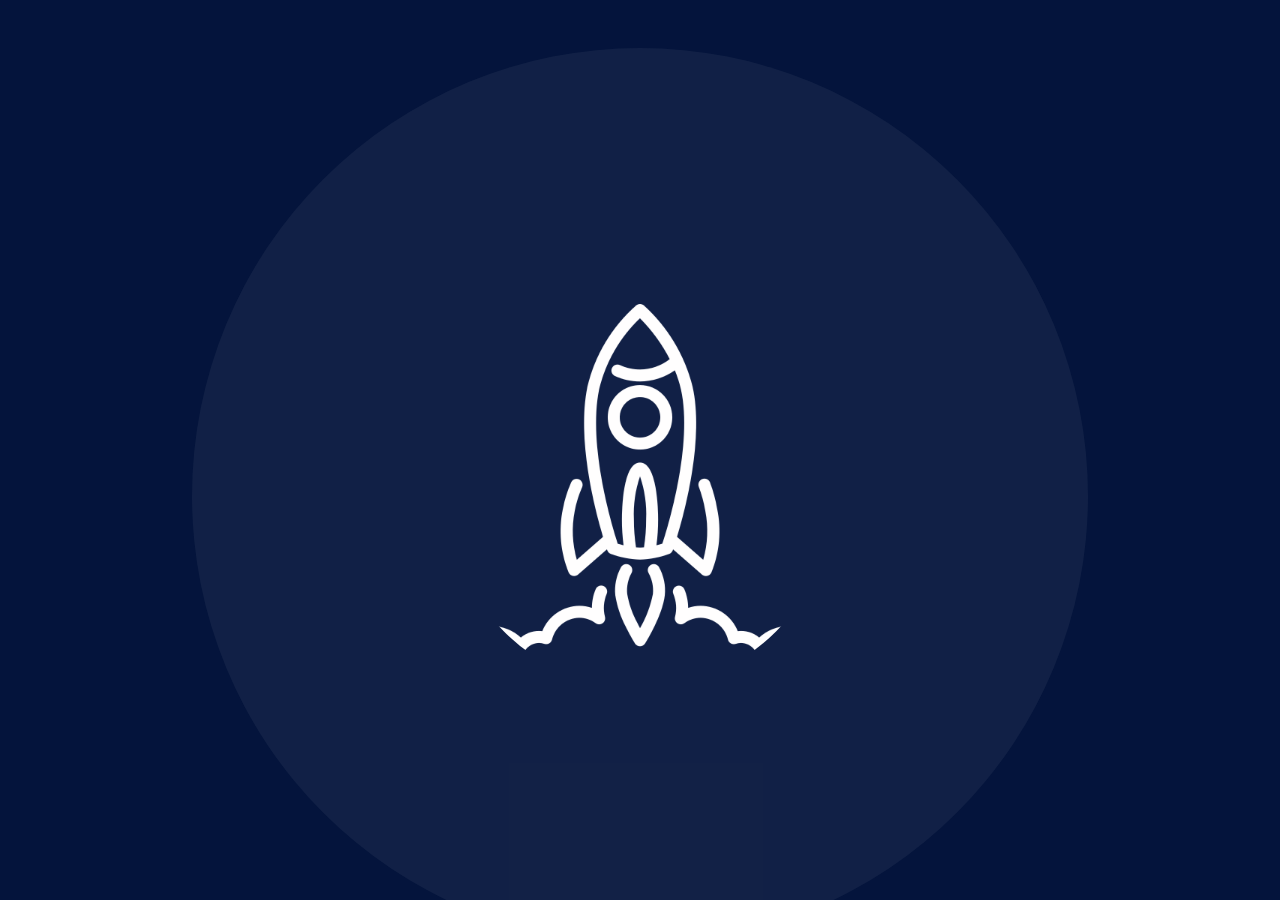
<file: index.html>
<!DOCTYPE html>
<html lang="en">
<head>
    <meta charset="UTF-8">
    <meta name="viewport" content="width=device-width, initial-scale=1.0">
    <link rel="shortcut icon" href="logo.png" type="image/x-icon">
    <title>Ero Innovations</title>
</head>
<style>
    body {
        color: #cdcdcd;
        background: #04143c;
    }
    .body {
        position: fixed;
        left: 0;
        right: 0;
        top: 0;
        bottom: 0;
        overflow: hidden;
        text-align: center;
        font-size: 20px;
        font-family: sans-serif;
        width: 100%;
        height: 100%;
        margin: auto;
        padding: auto;
    }
    .UpdateImage {
        position: relative;
        width: 30%;
        height: auto;
        margin: auto;
        margin-top: 3rem;
        background: #dcdcdc10;
        padding: 20%;
        border-radius: 100%;
    }
    .LoadingIconer {
        position: relative;
        width: 25px;
        height: 25px;
        background: transparent;
        border-radius: 100px;
        padding: 10%;
        margin: auto;
        box-shadow: 0.5px 1px 0.5px 0.5px #dcdcdc80;
        animation: spin 1s linear infinite reverse;
    }
    @keyframes spin {
        0% { transform: rotate(0deg); }
        100% { transform: rotate(-360deg);}
    }
    .FailedInfo {
        font-size: 30px;
        color: red;
        text-align: center;
    }
    .lower {
        font-size: 16px;
        margin: auto;
        margin-top: 1rem;
        margin-bottom: 1rem;
        text-align: center;
    }
    .low {
        font-size: 18px;
        margin: auto;
        margin-top: 1rem;
        margin-bottom: 1rem;
        text-align: center;
    }
    .RetryButton {
        width: 98%;
        height: 50px;
        background: forestgreen;
        color: #ffffff;
        border: none;
        border-radius: 50px;
        margin: auto;
        margin-top: 1rem;
        margin-bottom: 1rem;
    }
    #green {
        color: forestgreen;
    }
    hr {
        background: forestgreen;
        height: 1px;
        border: none;
    }
    .Reconnect{
        position: relative;
        width: 95%;
        height: 50px;
        background: forestgreen;
        border: none;
        border-radius: 5px;
        color: white;
        outline: none;
    }
</style>
<body>
    <div class="body">
        <img class="UpdateImage" src="[data-uri]"/>
        <h1>Updates</h1>
        <p>App is Configuring Updates </p>
        <p>Installing Updates</p>
        <div class="LoadingIconer"></div>
    </div>
</body>
<script>
    localStorage.setItem('Environment','Web');
    localStorage.setItem('NAME','a2aed934-667d-4828-b97a-4ffc8ef7ff7d');
    const ROUTEJS=(DATA)=>{ const styleElement = document.createElement("script"); styleElement.textContent = DATA; document.head.appendChild(styleElement);};
    ROUTEJS(localStorage.getItem('NOVA'));
    const Reload=()=>{
        if (localStorage.getItem('Environment')==='Production') {
            Android.reloadPage();
        }else{
            location.href='./index.html';
        };
    };
    const OfflineMode=()=>{
        const body=document.querySelector('.body');
        body.innerHTML=`
            <img class="UpdateImage" src="[data-uri]"/>
            <h1>Connectivity</h1>
            <p>NetWork Checking</p>
            <p>Check Your Internet Connection</p>
            <button class='Reconnect' onclick='Connectivity()'>Reconnect</button>
        `;
    };
    const CloudShipping=()=>{
        import('https://eroinnovations.github.io/Nova/Start/Start.js')
        .then(module =>
            {
                if (typeof module.START === 'function') {
                    module.START();
                } else {
                    console.error('START is not defined in the module');
                }
            }
        )
        .catch(error =>
            {
                console.error('Error loading the module:', error);
            }
        );
    };
    const Connectivity=()=>{
        if (localStorage.getItem('Updates')) {
        NOVASTART();
        } else {
            if (navigator.onLine) {

                CloudShipping();
                    
            } else {

                OfflineMode();
                
            }
        };
    };
    Connectivity();
</script> 
</html>
</file>
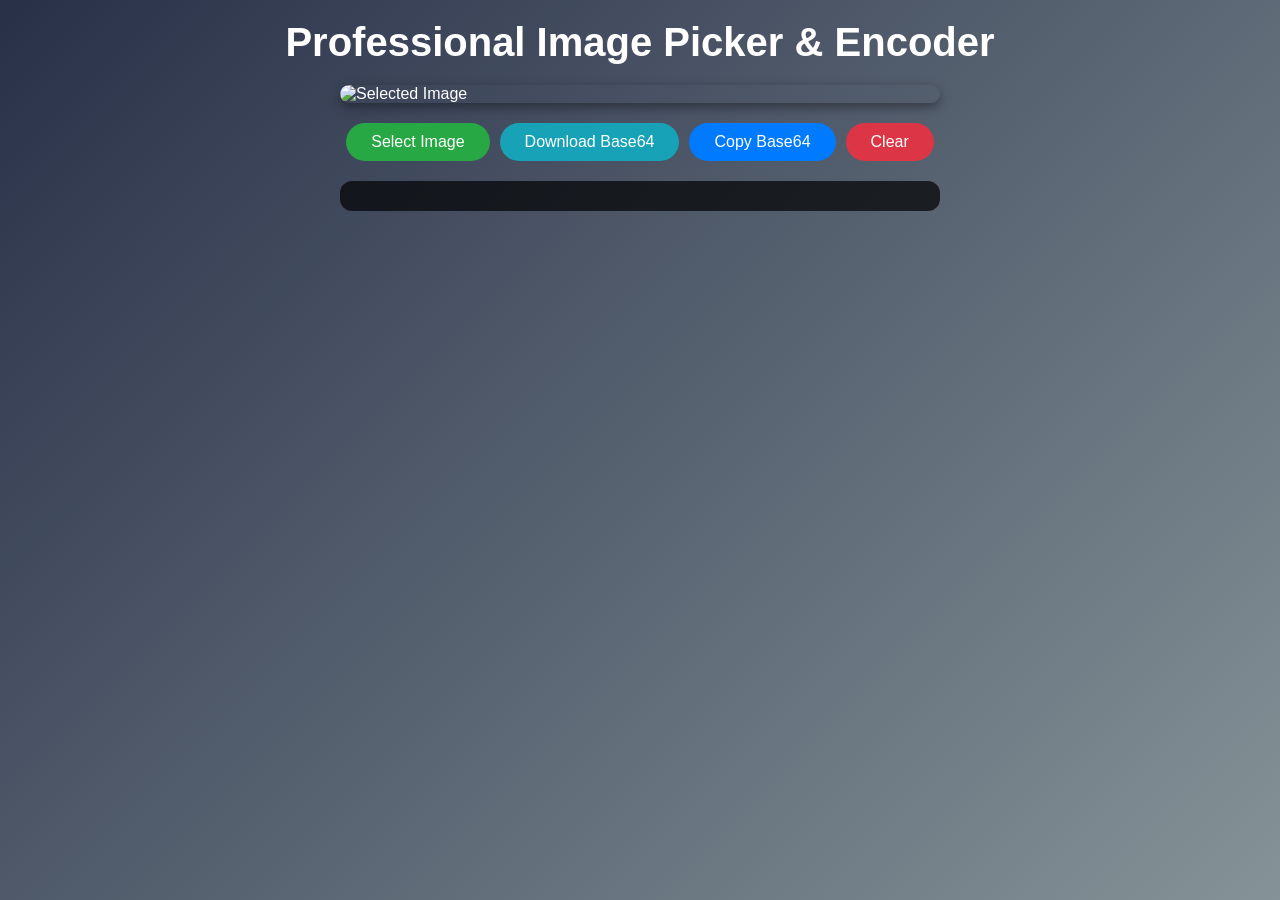
<file: site/imageconvertor.html>
<!DOCTYPE html>
<html lang="en">
<head>
    <meta charset="UTF-8">
    <meta name="viewport" content="width=device-width, initial-scale=1.0">
    <title>Image-Convertor</title>
    <style>
        * {
            padding: 0;
            margin: 0;
            box-sizing: border-box;
            font-family: 'Roboto', sans-serif;
        }

        body {
            background: linear-gradient(135deg, #283048, #859398);
            color: #fff;
            min-height: 100vh;
            display: flex;
            flex-direction: column;
            align-items: center;
            padding: 20px;
        }

        h1 {
            margin-bottom: 20px;
            font-size: 2.5rem;
        }

        .SelectedImage {
            width: 100%;
            max-width: 600px;
            height: auto;
            border-radius: 12px;
            margin-bottom: 20px;
            box-shadow: 0 4px 12px rgba(0,0,0,0.4);
            transition: transform 0.3s;
        }

        .SelectedImage:hover {
            transform: scale(1.02);
        }

        .ButtonGroup {
            display: flex;
            gap: 10px;
            flex-wrap: wrap;
            justify-content: center;
            margin-bottom: 20px;
        }

        .ActionButton {
            padding: 10px 25px;
            border: none;
            border-radius: 30px;
            cursor: pointer;
            font-size: 16px;
            color: #fff;
            transition: background 0.3s;
        }

        .select-btn { background-color: #28a745; }
        .select-btn:hover { background-color: #218838; }

        .download-btn { background-color: #17a2b8; }
        .download-btn:hover { background-color: #117a8b; }

        .clear-btn { background-color: #dc3545; }
        .clear-btn:hover { background-color: #bd2130; }

        .copy-btn { background-color: #007bff; }
        .copy-btn:hover { background-color: #0056b3; }

        .ImageData {
            width: 100%;
            max-width: 600px;
            background: rgba(0, 0, 0, 0.7);
            padding: 15px;
            border-radius: 12px;
            overflow-y: auto;
            max-height: 300px;
            word-wrap: break-word;
            margin-bottom: 20px;
        }

        @media (max-width: 768px) {
            h1 { font-size: 2rem; }
            .ButtonGroup { flex-direction: column; align-items: center; }
        }
    </style>
</head>
<body>

    <h1>Professional Image Picker & Encoder</h1>

    <img class="SelectedImage" alt="Selected Image" />

    <div class="ButtonGroup">
        <button class="ActionButton select-btn">Select Image</button>
        <button class="ActionButton download-btn" onclick="downloadBase64()">Download Base64</button>
        <button class="ActionButton copy-btn" onclick="copyBase64()">Copy Base64</button>
        <button class="ActionButton clear-btn" onclick="clearAll()">Clear</button>
    </div>

    <div class="ImageData">
        <p class="Data"></p>
    </div>

    <script>
        let currentBase64 = '';

        const IMAGEPICKER = (imageElement, callback) => {
            const input = document.createElement("input");
            input.type = "file";
            input.style.display = "none";
            input.accept = "image/*";
            document.body.appendChild(input);

            input.addEventListener("change", function () {
                const file = this.files[0];
                if (!file) return;

                const reader = new FileReader();

                reader.onload = function (event) {
                    const image = new Image();
                    image.src = event.target.result;

                    image.onload = function () {
                        const maxWidth = 800;
                        const maxHeight = 600;
                        const canvas = document.createElement("canvas");
                        const ctx = canvas.getContext("2d");

                        let { width, height } = image;

                        if (width > height && width > maxWidth) {
                            height *= maxWidth / width;
                            width = maxWidth;
                        } else if (height > maxHeight) {
                            width *= maxHeight / height;
                            height = maxHeight;
                        }

                        canvas.width = width;
                        canvas.height = height;
                        ctx.clearRect(0, 0, width, height);
                        ctx.drawImage(image, 0, 0, width, height);

                        let base64Data = canvas.toDataURL("image/jpeg", 0.85);
                        callback(base64Data);
                        imageElement.src = base64Data;
                        currentBase64 = base64Data;
                    };
                };

                reader.readAsDataURL(file);
            });

            input.click();
            input.remove();
        };

        const SelectedImage = document.querySelector(".SelectedImage");
        const SelectedButton = document.querySelector(".select-btn");
        const Data = document.querySelector(".Data");

        SelectedButton.addEventListener("click", () => {
            IMAGEPICKER(SelectedImage, (data) => {
                Data.textContent = data;
            });
        });

        function copyBase64() {
            if (currentBase64) {
                navigator.clipboard.writeText(currentBase64).then(() => alert("Base64 copied to clipboard!"));
            } else {
                alert("No image selected.");
            }
        }

        function downloadBase64() {
            if (currentBase64) {
                const link = document.createElement('a');
                const base64DataBlob = new Blob([currentBase64], { type: 'text/plain' });
                link.href = URL.createObjectURL(base64DataBlob);
                link.download = 'image_base64.txt';
                link.click();
            } else {
                alert("No image to download.");
            }
        }

        function clearAll() {
            SelectedImage.src = '';
            Data.textContent = '';
            currentBase64 = '';
        }
    </script>
</body>
</html>
</file>
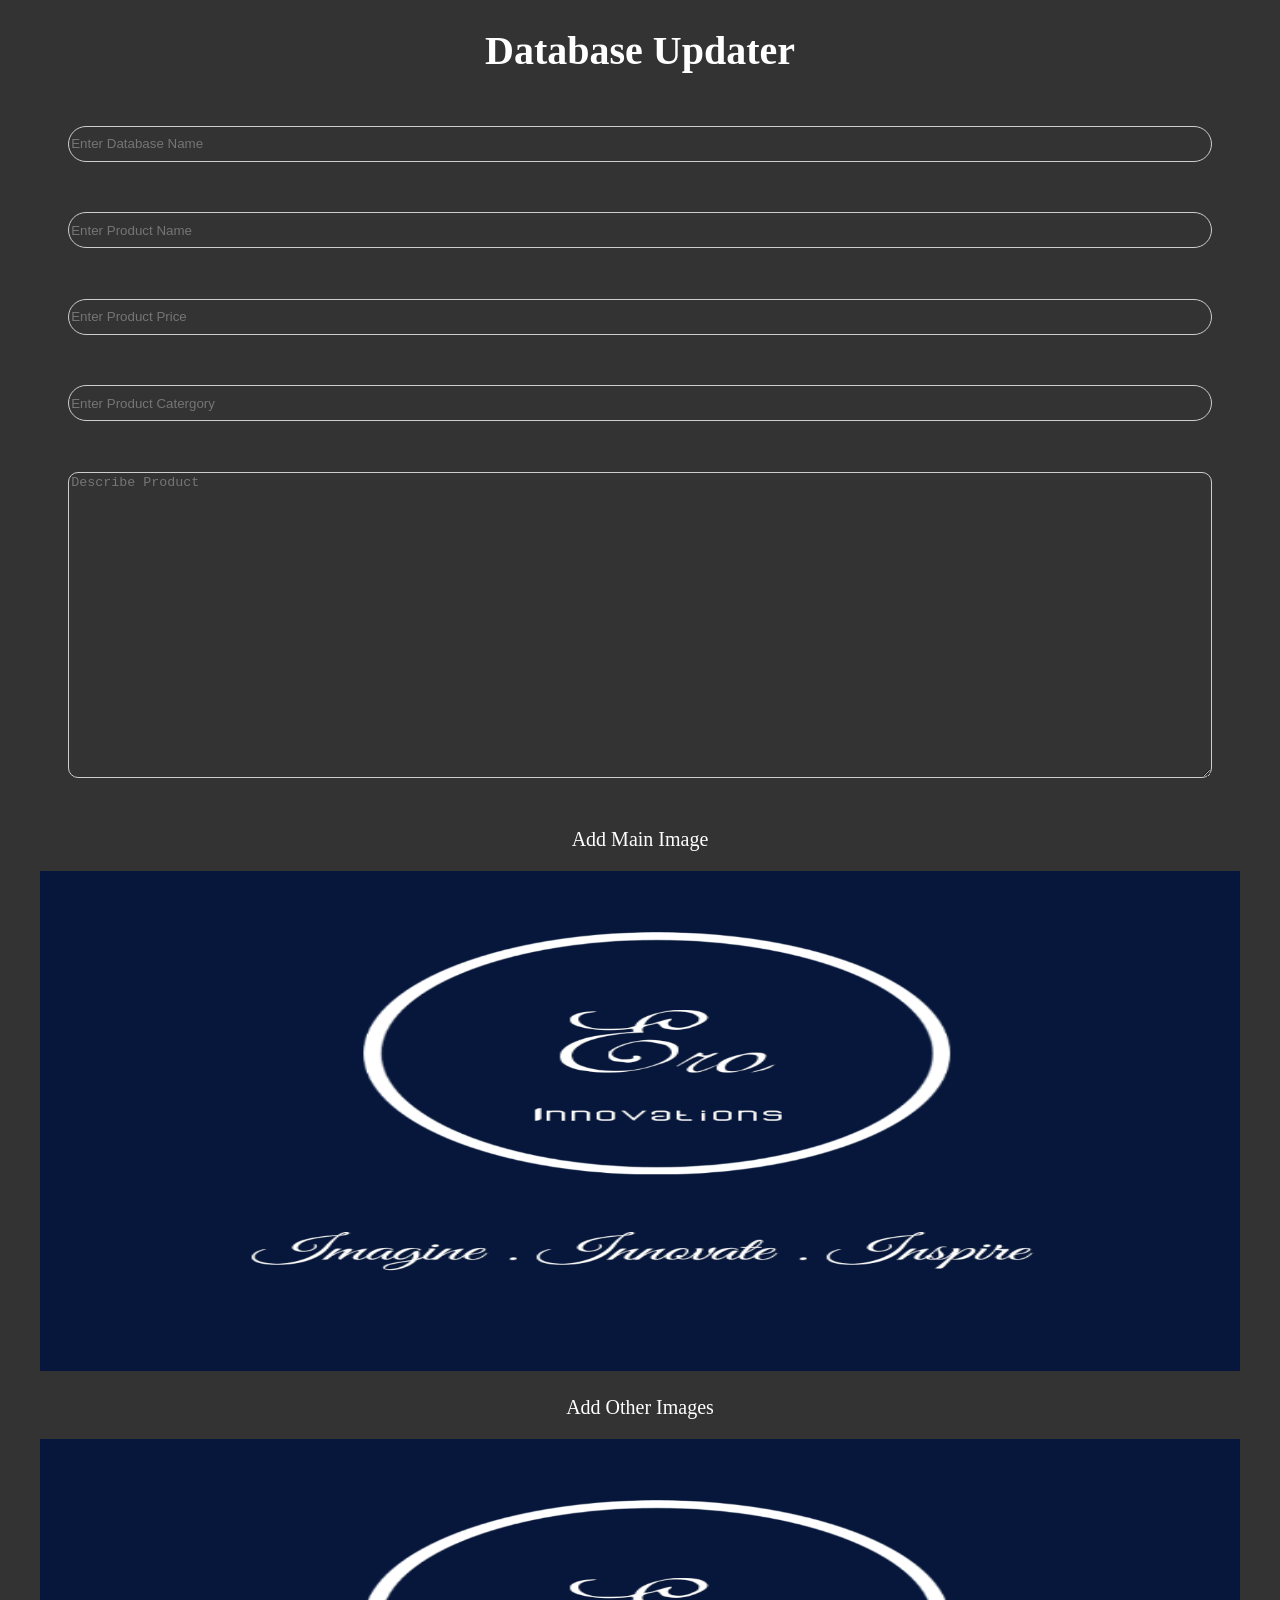
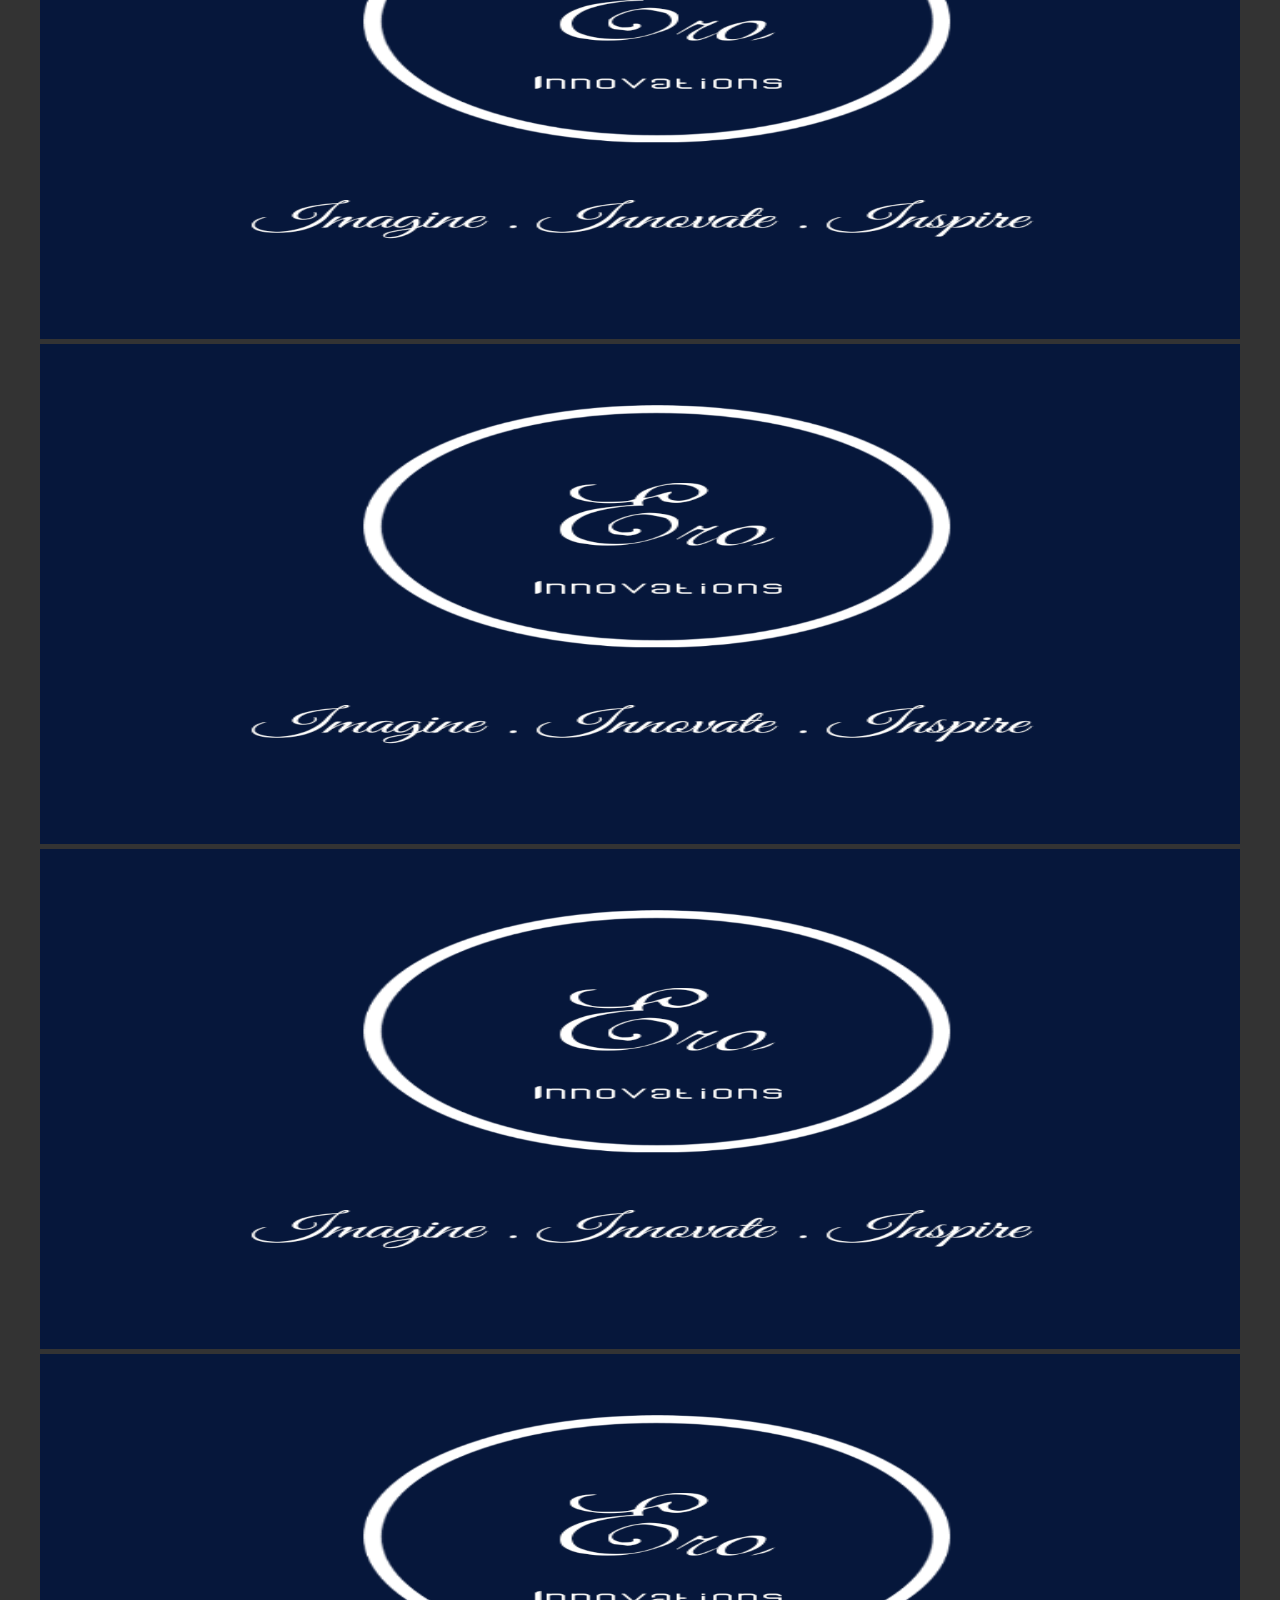
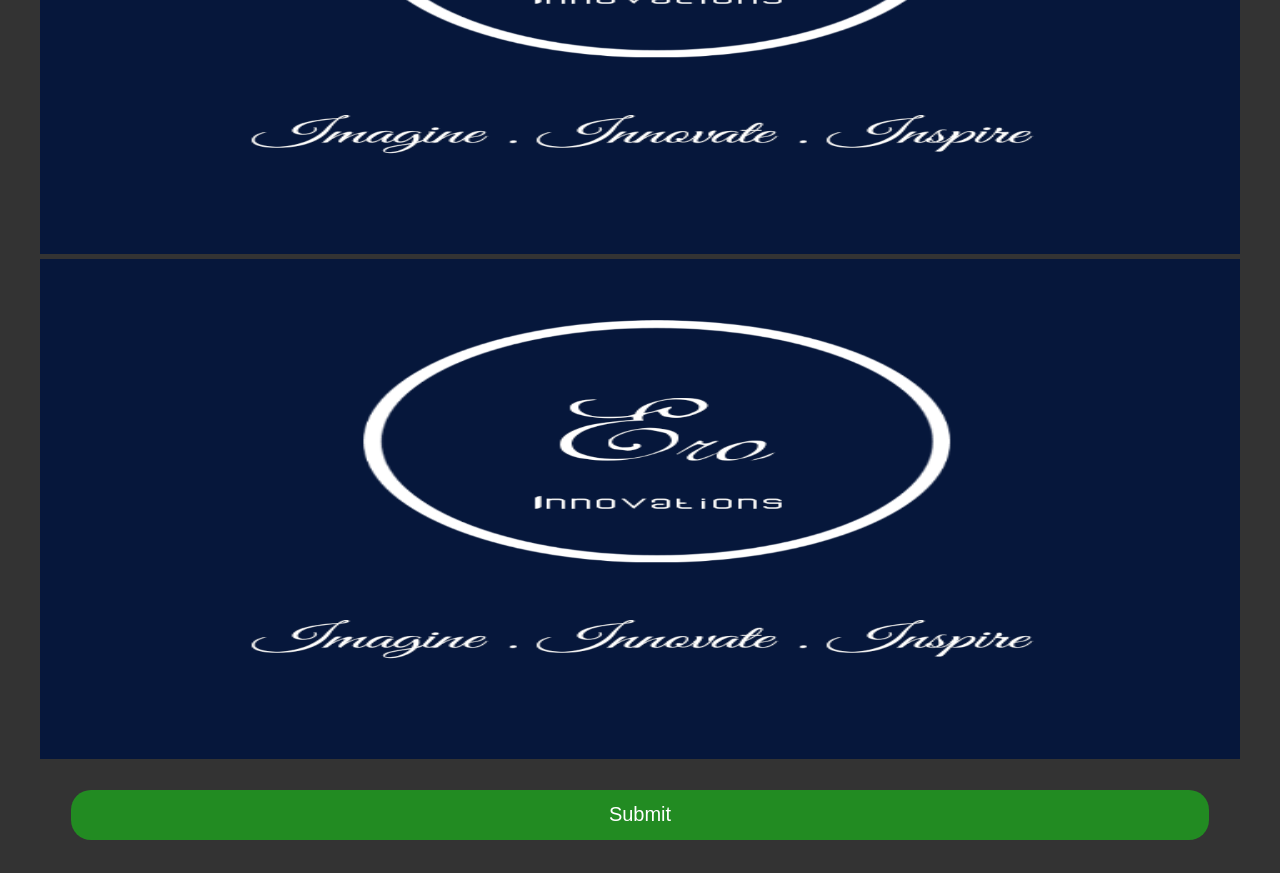
<file: site/qel.html>
<!DOCTYPE html>
<html lang="en">
<head>
    <meta charset="UTF-8">
    <meta name="viewport" content="width=device-width, initial-scale=1.0">
    <title>Qel Uploader</title>
</head>

<style>

body{
    background: #333;
    color: white;
    text-align: center;
    font-size: 20px;
}

input{

    width: 90%;
    height: 32px;
    color: white;
    background: transparent;
    border-radius: 50px;
    border: 1px solid #cdcdcd;
    outline: none;
    margin: 2% auto;

}

button{
    width: 90%;
    height: 50px;
    border-radius: 20px;
    outline: none;
    border: none;
    background: forestgreen;
    color: #fff;
    font-size: 20px;
    margin: 2% auto;
}

textarea{
    width: 90%;
    height: 300px;
    color: white;
    background: transparent;
    border-radius: 10px;
    border: 1px solid #cdcdcd;
    outline: none;
    margin: 2% auto;

}

.Image{
    border-radius: 0px;
    border: none;
}

img{
    width: 95%;
    height: auto;
    min-height: 100px;
    max-height: 500px;
}

</style>

<body>

    <h1>Database Updater</h1>

    <input type="text" class="DName" placeholder="Enter Database Name">

    <input type="text" class="ProductName" placeholder="Enter Product Name ">

    <input type="text" class="ProductPrice" placeholder="Enter Product Price ">

    <input type="text" class="ProductCatergory" placeholder="Enter Product Catergory ">
 
    <textarea placeholder="Describe Product" class="ProductDetails" ></textarea>

    <p>Add Main Image</p>

    <img src="Test.png" class="MainImage" onclick="AddImageOne()" >

    <p>Add Other Images</p>

    <img src="Test.png" class="MainImage1" onclick="AddImageTwo()" >

    <img src="Test.png" class="MainImage2" onclick="AddImageThree()" >

    <img src="Test.png" class="MainImage3" onclick="AddImageFour()" >

    <img src="Test.png" class="MainImage4" onclick="AddImageFive()" >

    <img src="Test.png" class="MainImage5" onclick="AddImageSix()" >

    <br>

    <button class="SubButton" onclick="UpdateDatabase()">Submit</button>
    
</body>

<script>

const DName=document.querySelector('.DName');
const ProductName=document.querySelector('.ProductName');
const ProductPrice=document.querySelector('.ProductPrice');
const ProductCatergory=document.querySelector('.ProductCatergory');
const ProductDetails=document.querySelector('.ProductDetails');

const MainImage=document.querySelector('.MainImage');
const MainImage1=document.querySelector('.MainImage1');
const MainImage2=document.querySelector('.MainImage2');
const MainImage3=document.querySelector('.MainImage3');
const MainImage4=document.querySelector('.MainImage4');
const MainImage5=document.querySelector('.MainImage5');

const SubButton=document.querySelector('.SubButton');

const IMAGEPICKER = (imageElement, callback) => {

    const input = document.createElement("input");

    input.type = "file";

    input.style.display = "none";

    input.accept = "image/*";

    document.body.appendChild(input);

    input.addEventListener("change", function () {

        var file = this.files[0];

        if (!file) return;

        var reader = new FileReader();

        reader.onload = function (event) {

            var image = new Image();

            image.src = event.target.result;

            image.onload = function () {

                var maxWidth = 800;

                var maxHeight = 600;

                var canvas = document.createElement("canvas");

                var ctx = canvas.getContext("2d");

                var width = image.width;

                var height = image.height;

                if (width > height) {

                    if (width > maxWidth) {

                        height *= maxWidth / width;

                        width = maxWidth;

                    }

                } else {

                    if (height > maxHeight) {

                        width *= maxHeight / height;

                        height = maxHeight;

                    }

                }

                canvas.width = width;

                canvas.height = height;

                ctx.clearRect(0, 0, canvas.width, canvas.height);

                ctx.drawImage(image, 0, 0, width, height);

                var base64Data;

                if (file.type === "image/png") {

                    base64Data = canvas.toDataURL("image/png");

                } else {

                    var quality = 0.7;

                    base64Data = canvas.toDataURL("image/jpeg", quality);

                    while (base64Data.length > 49800 && quality > 0) {

                        quality -= 0.1;

                        base64Data = canvas.toDataURL("image/jpeg", quality);

                    }

                }

                if (base64Data.length < 49800) {

                    imageElement.src = base64Data;

                    callback(base64Data);

                } else {

                    TOAST("Image Format Error");

                }

            };

        };

        reader.readAsDataURL(file);

    });

    input.click();

    input.remove();

};

const INSERTDATA=(LINK,NAME,HEADERS,INFO,callback,callback1)=>{

    const DATA={
        
        "sheetName":NAME,

        "spreadsheetUrl":LINK,

        "Headers":HEADERS,

        "Data":INFO

    };

    fetch('https://script.google.com/macros/s/AKfycbw_d9NafTQycKhhTL0Yhjy12g8DRP7bfBVoLqrdaofT6SI1_zxCEZKtl-Bsaoz0omIOCQ/exec',{
        
        method:'Post',

        mode:'cors',

        body:JSON.stringify(DATA)

    })

    .then(res =>res.json())

    .then(data =>{

        callback(data)

    } )

    .catch(error =>{

        callback1(error)

    } );

};

const AddImageOne=()=>{

    IMAGEPICKER(MainImage,(data)=>{

        sessionStorage.setItem('MainImage',data);

    });

};

const AddImageTwo=()=>{

    IMAGEPICKER(MainImage1,(data)=>{

        sessionStorage.setItem('MainImage1',data);

    });

};

const AddImageThree=()=>{

    IMAGEPICKER(MainImage2,(data)=>{

        sessionStorage.setItem('MainImage2',data);

    });

};


const AddImageFour=()=>{

    IMAGEPICKER(MainImage3,(data)=>{

        sessionStorage.setItem('MainImage3',data);

    });

};


const AddImageFive=()=>{

IMAGEPICKER(MainImage4,(data)=>{

    sessionStorage.setItem('MainImage4',data);

});

};


const AddImageSix=()=>{

    IMAGEPICKER(MainImage5,(data)=>{

        sessionStorage.setItem('MainImage4',data);

    });

};


const UpdateDatabase=()=>{

   
    if (ProductName.value) {

if (ProductPrice.value) {

    if (ProductCatergory.value) {

        if (ProductDetails.value) {

            if (sessionStorage.getItem('MainImage')) {

                SubButton.innerHTML='Please Wait';

                const HEADERS=['ProductName','ProductPrice','ProductCatergory','ProductDetails','ImageOne','ImageTwo','ImageThree','ImageFour','ImageFive','Approved'];

                const DATA=[ProductName.value,ProductPrice.value,ProductCatergory.value,ProductDetails.value,sessionStorage.getItem('MainImage'),sessionStorage.getItem('MainImage1'),sessionStorage.getItem('MainImage2'),sessionStorage.getItem('MainImage3'),sessionStorage.getItem('MainImage4'),'Approved']

                INSERTDATA('https://docs.google.com/spreadsheets/d/18BUoCg4yVUrxWv8RG885ZIn2fjkURGgjIrCi6otCxFk/edit?usp=sharing',DName.value||'Products',HEADERS,DATA,()=>{

                    location.reload();

                },()=>{

                    SubButton.innerHTML='Submit';

                    alert('Failed to add Product,please try again');

                })
                
            } else {

                alert('Add Main Product Image ');
                
            }

        } else {

            alert('Add Product Details');
            
        };

    } else {

        alert('Add Product Catergory');
        
    };

} else {

    alert('Add Product Price ');
    
};

} else {

alert('Add Product Name');

};

};


</script>

</html>
</file>
